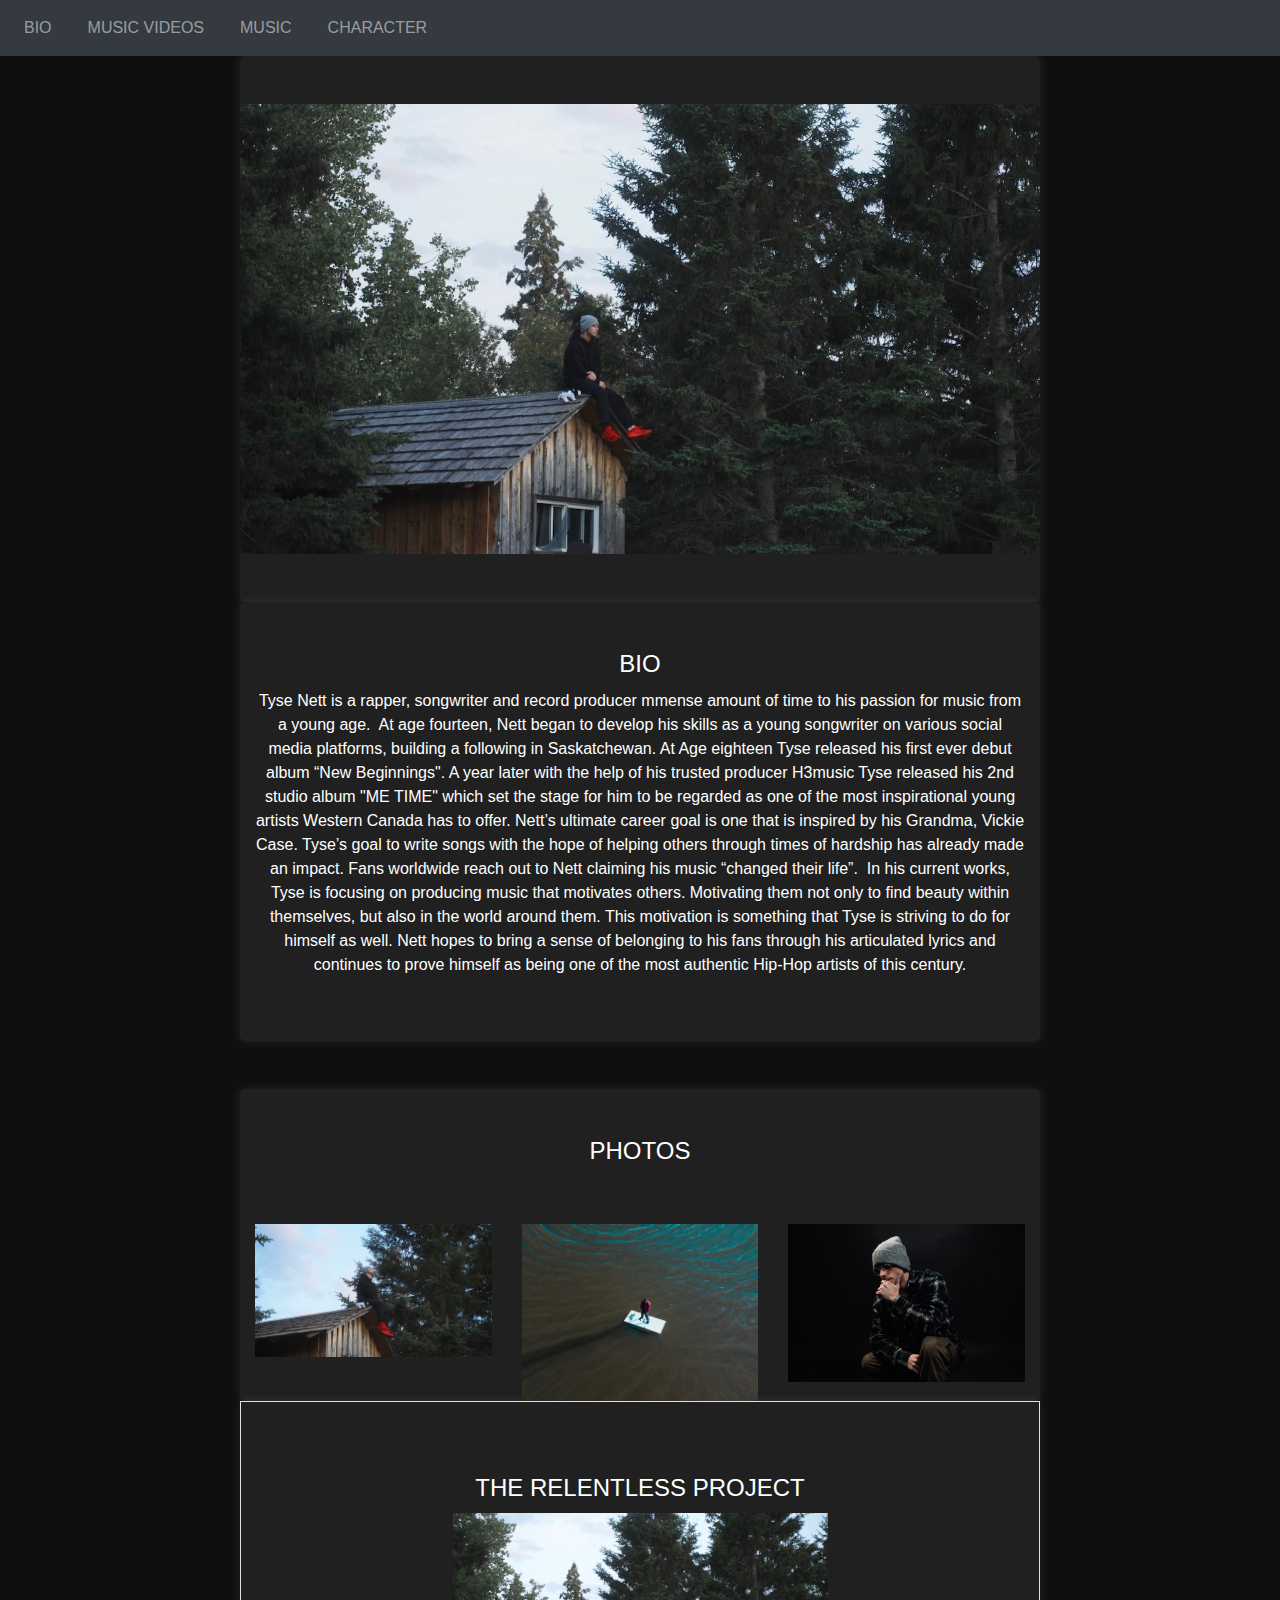
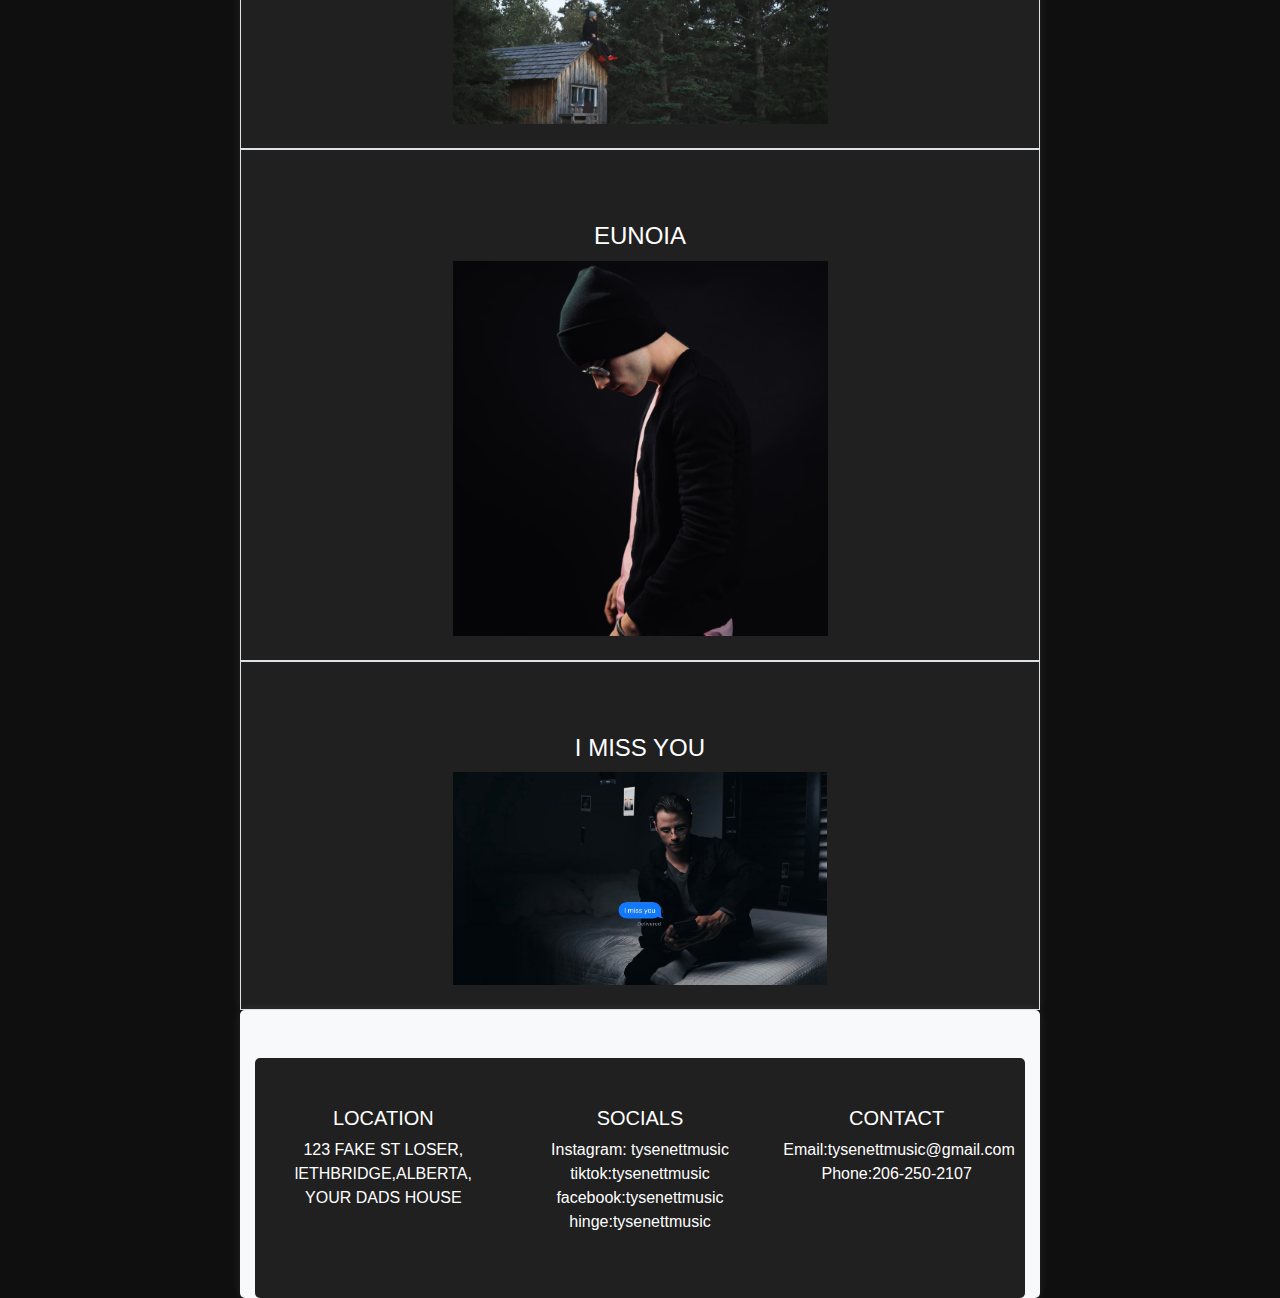
<file: index.html>
<!DOCTYPE html>
<html lang="en">

<head>
    <meta charset="UTF-8">
    <meta name="viewport" content="width=device-width, initial-scale=1.0">
    <title>Bootstrap Tyse</title>

    <!-- Latest compiled and minified CSS -->
    <link rel="stylesheet" href="https://cdn.jsdelivr.net/npm/bootstrap@4.6.2/dist/css/bootstrap.min.css">

    <!-- jQuery library -->
    <script src="https://cdn.jsdelivr.net/npm/jquery@3.7.1/dist/jquery.slim.min.js"></script>

    <!-- Popper JS -->
    <script src="https://cdn.jsdelivr.net/npm/popper.js@1.16.1/dist/umd/popper.min.js"></script>

    <!-- Latest compiled JavaScript -->
    <script src="https://cdn.jsdelivr.net/npm/bootstrap@4.6.2/dist/js/bootstrap.bundle.min.js"></script>

    <link rel="stylesheet" href="css/styles.css">
</head>

<body>

    <!-- Navigation -->
    <nav class="navbar navbar-expand-sm navbar-light bg-dark navbar-dark sticky-top">
        <ul class="navbar-nav">
            <li class="nav-item">
                <a class="nav-link" href="#about">BIO</a>
            </li>
            <li class="nav-item">
                <a class="nav-link" href="#musicvideo">MUSIC VIDEOS</a>
            </li>
            <li class="nav-item">
                <a class="nav-link" href="#MUSIC">MUSIC</a>
            </li>
            <li class="nav-item">
                <a class="nav-link" href="petergriffinHTML/Petergriffinfinished.html">CHARACTER</a>
            </li>
        </ul>
    </nav>

    <!-- Header -->
    <header>
        <section id="masterhead">
            <div class="row">
                <div class="col-sm-12 text-center text-white py-5">
                    <img class="img-fluid background-image" src="images/thumbnail_IMG_1267.jpg" alt="wallpaper">
                </div>
            </div>
        </section>
    </header>
    </header>

    <!-- About Section -->
    <section id="about">
        <div class="container">
            <div class="row">
                <div class="col-sm-12 text-center text-white py-5">

                    <h2>BIO</h2>

                    <p>

                       Tyse Nett is a rapper, songwriter and record producer mmense amount of time to his passion for music from a
                        young
                        age.  At age fourteen, Nett began to develop his skills as a young songwriter on various social
                        media platforms,
                        building a following in Saskatchewan. At Age eighteen Tyse released his first ever debut album
                        “New Beginnings".
                        A year later with the help of his trusted producer H3music Tyse released his 2nd studio album
                        "ME TIME" which
                        set the stage for him to be regarded as one of the most inspirational young artists Western
                        Canada has to offer.
                        Nett’s ultimate career goal is one that is inspired by his Grandma, Vickie Case. Tyse’s goal to
                        write songs with
                        the hope of helping others through times of hardship has already made an impact. Fans worldwide
                        reach out to
                        Nett claiming his music “changed their life”.  In his current works, Tyse is focusing on
                        producing music that
                        motivates others. Motivating them not only to find beauty within themselves, but also in the
                        world around them.
                        This motivation is something that Tyse is striving to do for himself as well. Nett hopes to
                        bring a sense of
                        belonging to his fans through his articulated lyrics and continues to prove himself as being one
                        of the most
                        authentic Hip-Hop artists of this century.</p>

                </div>
            </div>
        </div>
    </section>

    <!---portfolio-->


    <section id="portfolio">
        <div class="container">
            <div class="row mt-5">
                <div class="col-sm-12 text-center text-white py-5">
                    <h2>PHOTOS</h2>
                </div>
            </div>

            <div class="row">
                <div class="col-sm-4">
                    <img class="img-fluid portfolio-image" src="images/IMG_1216.JPG" alt="tysenett">
                </div>
                <div class="col-sm-4">
                    <img class="img-fluid portfolio-image" src="images/IMG_1214.JPG" alt="tysenett">
                </div>
                <div class="col-sm-4">
                    <img class="img-fluid portfolio-image" src="images/dsc05443.jpg" alt="tysenett">
                </div>
            </div>
        </div>
    </section>

    <section id="musicvideo">



        <div class="container border p-4">
            <div class="row mt-5">
                <div class="col-sm-12 text-center text-white">
                    <h2>THE RELENTLESS PROJECT</h2>
                </div>
            </div>

            <div class="row">
                <div class="col-sm-12 text-center">
                    <a href="https://youtu.be/lZwMmM9WWvA?si=DgSH8-k_reAowen3" target="_blank">
                        <div class="video-preview-container">
                            <img src="images/2396136F-90F4-471B-80A5-1610021C25CA.jpg" alt="TyseNettRelentless"
                                class="video-preview">
                        </div>
                    </a>
                </div>
            </div>
        </div>

        <div class="container border p-4">
            <div class="row mt-5">
                <div class="col-sm-12 text-center text-white">
                    <h2>EUNOIA</h2>
                </div>
            </div>

            <div class="row">
                <div class="col-sm-12 text-center">
                    <a href="https://youtu.be/xwmUsRTxeg0?si=72Sz0py3f48hT_Xm" target="_blank">
                        <div class="video-preview-container">
                            <img src="images/dsc05453.jpg" alt="TyseNettRelentless" class="video-preview">
                        </div>
                    </a>
                </div>
            </div>
        </div>

        <div class="container border p-4">
            <div class="row mt-5">
                <div class="col-sm-12 text-center text text-white">
                    <h2>I MISS YOU</h2>
                </div>
            </div>

            <div class="row">
                <div class="col-sm-12 text-center">
                    <a href="https://youtu.be/P_kEWkY1SAY?si=l3MbcQ80pHolBbaF" target="_blank">
                        <div class="video-preview-container">
                            <img src="images/IMG_5834.jpg" alt="TyseNettRelentless" class="video-preview">
                        </div>
                    </a>
                </div>
            </div>
        </div>
    </section>
    <section id="music" class="bg-light">
        <div class="container">
            <div class="row">
                <div class="col-sm-12 text-center mt-5">
                    
                </div>
            </div>

<section id="MUSIC"

<footer class="text-white py-5 text-center">

    <!--container, row, 3 collum-->
    <div class="container">
        <div class="row">
            <div class="col-sm-4">
                <!---left collum-->
                <h5>LOCATION</h5>
                <p> 123 FAKE ST LOSER, 
                    lETHBRIDGE,ALBERTA, 
                    YOUR DADS HOUSE </p>
            </div>
            <div class="col-sm-4">
                <!---MIDDLE COLUM-->
                <h5>SOCIALS</h5>
                <p> Instagram: tysenettmusic
                    tiktok:tysenettmusic
                    facebook:tysenettmusic
                    hinge:tysenettmusic
                </p>
            </div>
            <div class="col-sm-4">
                <!---RIGHT COLUM-->
                <h5>CONTACT</h5>
                <p>Email:tysenettmusic@gmail.com
                   Phone:206-250-2107
                </p>
            </div>
        </div><!--ENDS ROW-->
    </div><!--ENDS CONTAINER-->

    </footer>



</html>
</file>
<file: css/styles.css>
body {
  font-family: Arial, sans-serif;
  background-color: #0f0f0f;
  margin: 0;
  padding: 0;
}

/* Navigation bar styles */
.navbar {
  background-color: #343a40;
}

.navbar-nav .nav-item {
  margin-right: 20px;
}

.navbar-nav .nav-link {
  color: #ffffff;
}
html, body {
  margin: 0;
  padding: 0;
}


.background-image {
  width: 100%;
  height: 100vh; 
  object-fit: cover; 
  object-position: center top;
}


#masterhead img {
  max-width: 100%;
  height: auto;
  
}

/* About section styles */
section {
  max-width: 800px;
  margin: 0 auto;
  padding: px;
  background-color: #202020;
  border-radius: 5px;
  box-shadow: 0 0 10px rgba(255, 254, 254, 0.1);
}

h2 {
 
  font-size: 24px;
  margin-bottom: 10px;
}

p {

  font-size: 16px;
  line-height: 1.5;
}
.portfolio-image {
  width: 100%; 
  height: auto; 
  display: block; 
  margin: 0 auto; 
  max-width: 100%;
}

.video-preview {
  max-width: 50%;
  height: auto;
  cursor: pointer;
  transition: transform 0.2s;
  
}

.video-preview:hover {
  transform: scale(1.05);
}
</file>
